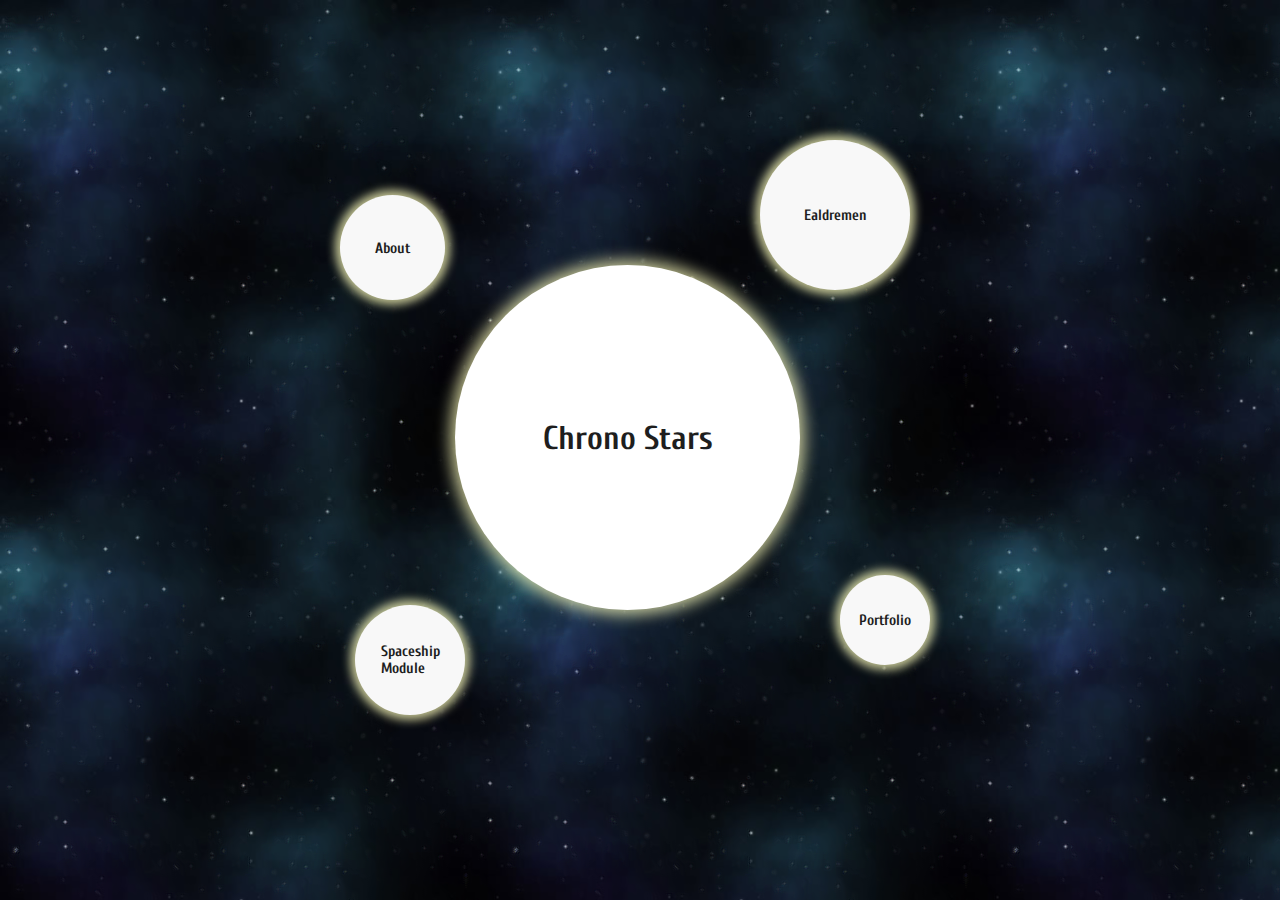
<file: index.html>
<!DOCTYPE html>
<html lang="en">
<meta charset="UTF-8">
<meta name="viewport" content="width=device-width, initial-scale=1">
<link rel="stylesheet" href="chronostarscss.css">
<link href="https://fonts.googleapis.com/css?family=Cuprum" rel="stylesheet"> 
<body>

 
 <a href="#chronostars"><div class="toppleking"><h1><div class="centered">Chrono Stars</div></h1></div></a>

<div id="chronostars" class="modalDialog">
<div>
    <a href="#close" title="Close" class="close">X</a>
 <h3>AAAAAAA</h3><p>Lorem ipsum dolor sit amet, consectetur adipiscing elit. Mauris mattis arcu at consequat malesuada. Etiam massa tellus, lobortis eu pellentesque ac, sodales et felis. Aenean a justo turpis. Interdum et malesuada fames ac ante ipsum primis in faucibus. In hac habitasse platea dictumst. Vestibulum aliquet metus vel felis gravida lacinia. Nunc et commodo nisl. Sed vitae consectetur lorem. Donec varius posuere mi, vestibulum dignissim sapien bibendum in. Aenean ullamcorper velit vel commodo pretium.</p>

<p>Praesent aliquam convallis lobortis. Pellentesque vel arcu in elit lobortis pretium sed sed neque. Sed faucibus purus vitae quam viverra, vitae aliquam lectus interdum. Pellentesque ac urna ut nulla pellentesque iaculis. Etiam at tincidunt lacus, eget varius lacus. Vivamus mauris quam, sodales ac nibh nec, auctor dignissim libero. Duis faucibus ipsum eros, at viverra metus ultrices id. Quisque semper erat odio, non malesuada nisl elementum ut. Nulla consequat vel felis at auctor. Nulla facilisi. Nam at tellus orci. Interdum et malesuada fames ac ante ipsum primis in faucibus.</p>
 <h4>Subheading Test</h4><p>Aliquam semper purus in velit varius gravida. Suspendisse vestibulum leo velit, eu rutrum leo lobortis non. Quisque ac tortor hendrerit, tempor enim ac, ultrices odio. Vestibulum congue, sapien id malesuada laoreet, nibh enim dapibus enim, in fringilla libero quam non nisi. Praesent consequat erat sapien, a finibus tortor finibus at. Nam id orci quam. Class aptent taciti sociosqu ad litora torquent per conubia nostra, per inceptos himenaeos.</p>

<p>Morbi pellentesque nunc sagittis massa imperdiet, eget bibendum lacus porttitor. Mauris eu vehicula justo. Integer efficitur auctor placerat. Suspendisse fermentum tristique metus, eget convallis ante luctus eget. Fusce hendrerit facilisis aliquam. In vulputate elementum velit sed condimentum. Integer ac aliquet ante. Nulla rhoncus sapien a ante congue, eget porttitor est finibus. Sed ac ex eget lorem aliquet gravida. Cras luctus mattis libero, vitae elementum justo tempus sit amet. Nunc molestie quam leo, id cursus sem posuere ac. Suspendisse et diam eu lectus bibendum faucibus. Proin sit amet dui elit. Proin iaculis pellentesque sapien, sed commodo mi dictum at. Duis consectetur fermentum cursus. Integer ac ante risus.</p>

<p>Nulla eu libero ante. In efficitur nisi nec ligula dignissim, at pulvinar metus feugiat. Nulla facilisi. Sed et nibh sollicitudin, ullamcorper nibh non, feugiat purus. Cras vel dolor ante. Aenean et eros non ipsum blandit consectetur nec a justo. Suspendisse potenti. Curabitur sodales sed libero quis semper. Donec nec laoreet ante. Pellentesque rutrum condimentum nibh, non consectetur enim sollicitudin sed.</p>
</div>
</div>
 <a href="#about"><div class="planet1"><h2><div class="centered">About</div></h2></div></a>

  <div id="about" class="modalDialog">
<div>
    <a href="#close" title="Close" class="close">X</a>
 <h3>Meet Caroline</h3>
 <div class="aboutpic"></div><p>Lorem ipsum dolor sit amet, consectetur adipiscing elit. Mauris mattis arcu at consequat malesuada. Etiam massa tellus, lobortis eu pellentesque ac, sodales et felis. Aenean a justo turpis. Interdum et malesuada fames ac ante ipsum primis in faucibus. In hac habitasse platea dictumst. Vestibulum aliquet metus vel felis gravida lacinia. Nunc et commodo nisl. Sed vitae consectetur lorem. Donec varius posuere mi, vestibulum dignissim sapien bibendum in. Aenean ullamcorper velit vel commodo pretium.</p>

<p>Praesent aliquam convallis lobortis. Pellentesque vel arcu in elit lobortis pretium sed sed neque. Sed faucibus purus vitae quam viverra, vitae aliquam lectus interdum. Pellentesque ac urna ut nulla pellentesque iaculis. Etiam at tincidunt lacus, eget varius lacus. Vivamus mauris quam, sodales ac nibh nec, auctor dignissim libero. Duis faucibus ipsum eros, at viverra metus ultrices id. Quisque semper erat odio, non malesuada nisl elementum ut. Nulla consequat vel felis at auctor. Nulla facilisi. Nam at tellus orci. Interdum et malesuada fames ac ante ipsum primis in faucibus.</p>

<p>Aliquam semper purus in velit varius gravida. Suspendisse vestibulum leo velit, eu rutrum leo lobortis non. Quisque ac tortor hendrerit, tempor enim ac, ultrices odio. Vestibulum congue, sapien id malesuada laoreet, nibh enim dapibus enim, in fringilla libero quam non nisi. Praesent consequat erat sapien, a finibus tortor finibus at. Nam id orci quam. Class aptent taciti sociosqu ad litora torquent per conubia nostra, per inceptos himenaeos.</p>

<p>Morbi pellentesque nunc sagittis massa imperdiet, eget bibendum lacus porttitor. Mauris eu vehicula justo. Integer efficitur auctor placerat. Suspendisse fermentum tristique metus, eget convallis ante luctus eget. Fusce hendrerit facilisis aliquam. In vulputate elementum velit sed condimentum. Integer ac aliquet ante. Nulla rhoncus sapien a ante congue, eget porttitor est finibus. Sed ac ex eget lorem aliquet gravida. Cras luctus mattis libero, vitae elementum justo tempus sit amet. Nunc molestie quam leo, id cursus sem posuere ac. Suspendisse et diam eu lectus bibendum faucibus. Proin sit amet dui elit. Proin iaculis pellentesque sapien, sed commodo mi dictum at. Duis consectetur fermentum cursus. Integer ac ante risus.</p>

<p>Nulla eu libero ante. In efficitur nisi nec ligula dignissim, at pulvinar metus feugiat. Nulla facilisi. Sed et nibh sollicitudin, ullamcorper nibh non, feugiat purus. Cras vel dolor ante. Aenean et eros non ipsum blandit consectetur nec a justo. Suspendisse potenti. Curabitur sodales sed libero quis semper. Donec nec laoreet ante. Pellentesque rutrum condimentum nibh, non consectetur enim sollicitudin sed.</p>
   </div></div>
    
 
   
 <a href="#ealdremen"><div class="planet2"><h2><div class="centered">Ealdremen</div></h2></div></a>

  <div id="ealdremen" class="modalDialog">
<div>
    <a href="#close" title="Close" class="close">X</a>
 <h3>Ealdremen</h3>
    <p>ealdremen stuff goes here. ill set up a header, a mini-header, and body text should just be the default</p>
   </div></div>
 
 <a href="#portfolio"><div class="planet3"><h2><div class="centered">Portfolio</div></h2></div></a>

  <div id="portfolio" class="modalDialog">
<div>
    <a href="#close" title="Close" class="close">X</a>
 <h3>Portfolio</h3>
    <p>help me</p>
</div></div>
   
   
 <a href="#spaceshipmodule"><div class="planet4"><h2><div class="centered">Spaceship Module</div></h2></div></a>

  <div id="spaceshipmodule" class="modalDialog">
<div>
    <a href="#close" title="Close" class="close">X</a>
 <h3>Spaceship Module</h3>
    <p>i sure hope bryan's thing works in here</p>
</div></div>
 

</body>
</html>
</file>
<file: chronostarscss.css>
body {
    background: #ffffff url("chronobg.png") repeat;
	height: 100%;
}
/*the sun*/
.toppleking {
    height: 345px;
    width: 345px;
    box-shadow: 0px 0px 15px 5px rgba(255, 255, 190, .75);
    border-radius: 50%;
    background-color: #ffffff;
    position: absolute;
	top: 50%;
	left: 50%;
	margin-top: -185px;
	margin-left: -185px;
     -webkit-transition: background-color 2s; /* safari and chrome */
     -moz-transition: background-color 2s; /* firefox */
     -ms-transition: background-color 2s; /* internet explorer (shame on you) */
     -o-transition: background-color 2s; /* opera. literally who the fuck uses opera */
	color: #1e1e1e;
	font-size: 35px;
        font-family: cuprum;
}

/*the sun hover*/
.toppleking:hover {
    height: 345px;
    width: 345px;
    box-shadow: 0px 0px 15px 5px rgba(255, 255, 190, .75);
    border-radius: 50%;
    background-color: #000000;
    position: absolute;
	top: 50%;
	left: 50%;
	margin-top: -185px;
	margin-left: -185px;
	color: #eee;
	font-size: 35px;
        font-family: cuprum;
}
/*first planet. planets start on the top left and move clockwise around toppleking.*/
.planet1 {
    height: 105px;
    width: 105px;
    box-shadow: 0px 0px 10px 5px rgba(255, 255, 190, .75);
    border-radius: 50%;
    background-color: #f8f8f8;
    position: absolute;
	top: 50%;
	left: 50%;
	margin-top: -255px;
	margin-left: -300px;
}
/*second planet*/
.planet2 {
	height: 150px;
    width: 150px;
    box-shadow: 0px 0px 10px 5px rgba(255, 255, 190, .75);
    border-radius: 50%;
    background-color: #f8f8f8;
    position: absolute;
	top: 50%;
	left: 50%;
	margin-top: -310px;
	margin-left: 120px;
}

/*third planet*/
.planet3 {
    height: 90px;
    width: 90px;
    box-shadow: 0px 0px 10px 5px rgba(255, 255, 190, .75);
    border-radius: 50%;
    background-color: #f8f8f8;
    position: absolute;
	top: 50%;
	left: 50%;
	margin-top: 125px;
	margin-left: 200px;
}

/*fourth planet*/
.planet4 {
    height: 110px;
    width: 110px;
    box-shadow: 0px 0px 10px 5px rgba(255, 255, 190, .75);
    border-radius: 50%;
    background-color: #f8f8f8;
    position: absolute;
	top: 50%;
	left: 50%;
	margin-top: 155px;
	margin-left: -285px;
}
/*toppleking font*/
h1 {
	font-size: 33px;
	font-family: cuprum;
}

/*other planets font*/
h2 {
	color: #1e1e1e;
	font-size: 15px;
	font-family: cuprum;
}

/*used primarily for headers within the er. the thing. you know. the popup thing*/
h3 {
	color:#000;
	font-size: 40px;
	font-family: cuprum;
	text-align:center;
}

/*in case you need a subheader*/
h4 {
	color:#000;
	font-size: 20px;
	font-family: cuprum;
	text-align: left;
	border-bottom: 1px solid #000;
}

/*all basic text should go in these tags*/
p {
	color:#000;
	font-size: 12px;
	font-family: sans-serif;
	text-align:justify;
}

/*centered text. like, absolute center. like the names on the planets*/
.centered {
    position: absolute;
    top: 50%;
    left: 50%;
    transform: translate(-50%, -50%);
}

/*author picture in the about page. image doesnt resize so you have to put the height and width of the image*/
.aboutpic {
	width: 250px;
	height: 213px;
    background-image: url("carolinepic.png");
    float:left;
	border: 1px solid #000;
	border-radius: 10px;
	margin-right: 8px;
	
}
	
.modalDialog {
        position: fixed;
        font-family: Arial, Helvetica, sans-serif;
        top: 0;
        right: 0;
        bottom: 0;
        left: 0;
        background: rgba(0,0,0,0.8);
        z-index: 99999;
        opacity:0;
        -webkit-transition: opacity 400ms ease-in;
        -moz-transition: opacity 400ms ease-in;
        transition: opacity 400ms ease-in;
        pointer-events: none;
    }

    .modalDialog:target {
        opacity:1;
        pointer-events: auto;
    }

    .modalDialog > div {
        width: 525px;
	height: 525px;
	    border-radius: 10%;
        position: relative;
        margin: 10% auto;
        padding: 5px 20px 13px 20px;
        border-radius: 10px;
        background: #eee;
	overflow: auto;
    }

   .close {
        background: #606061;
        color: #FFFFFF;
        line-height: 25px;
        position: absolute;
        right: 3px;
        text-align: center;
        top: 2px;
        width: 24px;
        text-decoration: none;
        font-weight: bold;
        -webkit-border-radius: 12px;
        -moz-border-radius: 12px;
        border-radius: 12px;
        -moz-box-shadow: 1px 1px 3px #000;
        -webkit-box-shadow: 1px 1px 3px #000;
        box-shadow: 1px 1px 3px #000;
    }

    .close:hover { background: #00d9ff; }
</file>
